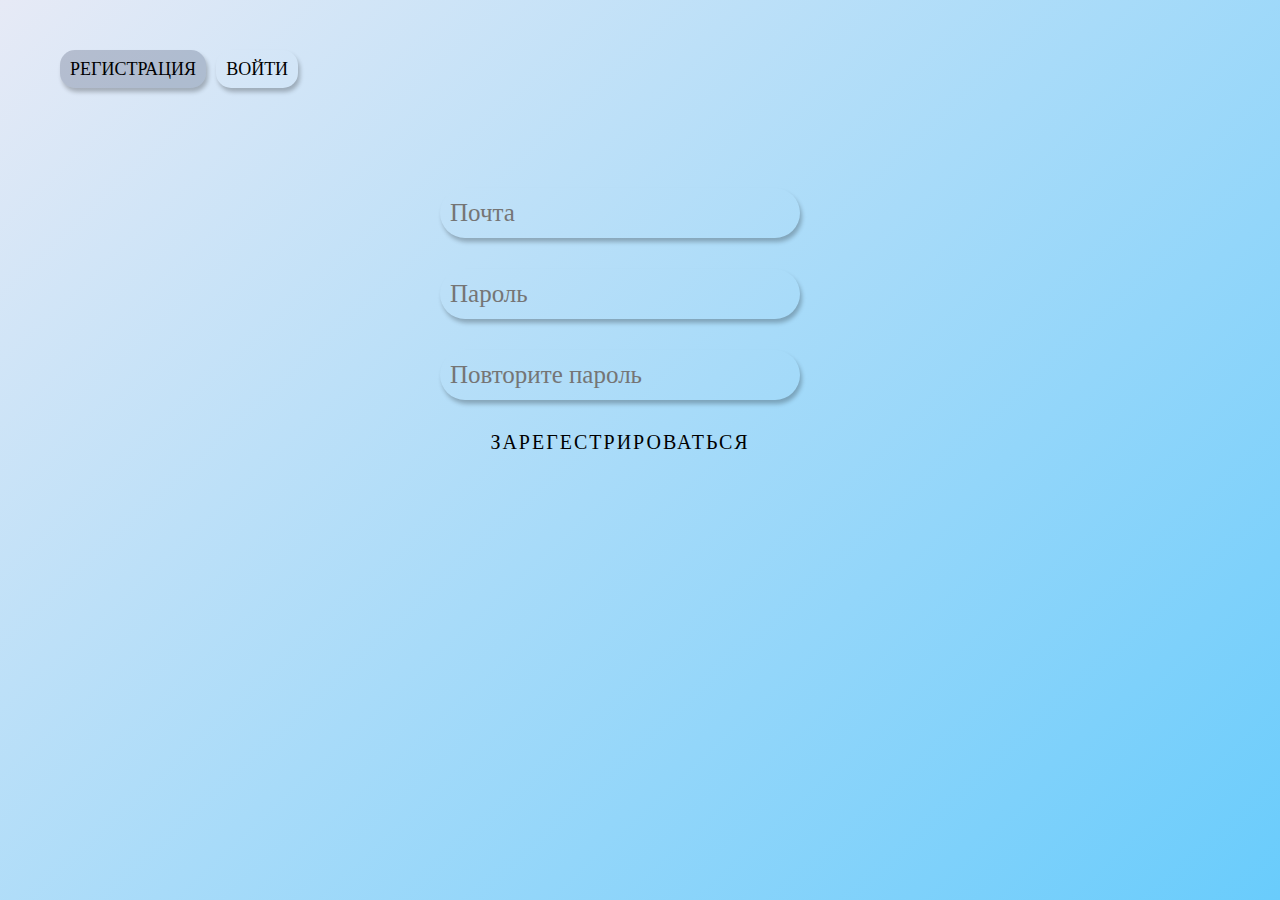
<file: index.html>
<!DOCTYPE html>
<html lang="en">
<head>
	<meta charset="UTF-8">
	<meta name="viewport" content="width=device-width, initial-scale=1.0">
	<link rel="stylesheet" href="css/zero_style.css">
	<link rel="stylesheet" href="css/index.css">
	<title>Регистрация</title>
</head>
<body>
	<div class="links">
		<a href="#"><div class="link select">Регистрация</div></a>
		<a href="login.html"><div class="link">Войти</div></a>
	</div>
			<div class="form_wrapp">
				<form class="form" name="reg" action="">
					<input class="form__input" placeholder="Почта" type="text"  onclick="btnClick();">
					<input class="form__input" placeholder="Пароль" type="password">
					<input class="form__input" placeholder="Повторите пароль" type="password">
					<button class="form__button" onclick="btnClick();">Зарегестрироваться</button>
				</form>
			</div>

			<script>
		function btnClick(){
			let user = {
				username: 'John',
				password: '111',
				email: 'John@mail.ru'
			};
			console.log(JSON.stringify(user))
			fetch('https://minnouser.pythonanywhere.com/register/', {
					method: 'POST',
					headers: {
						'Content-Type': 'application/json;charset=utf-8'
					},
					body: JSON.stringify(user)
					})
			.then(response => response.json())
			.then(result => alert(result))
		};

	</script>
</body>
</html>
</file>
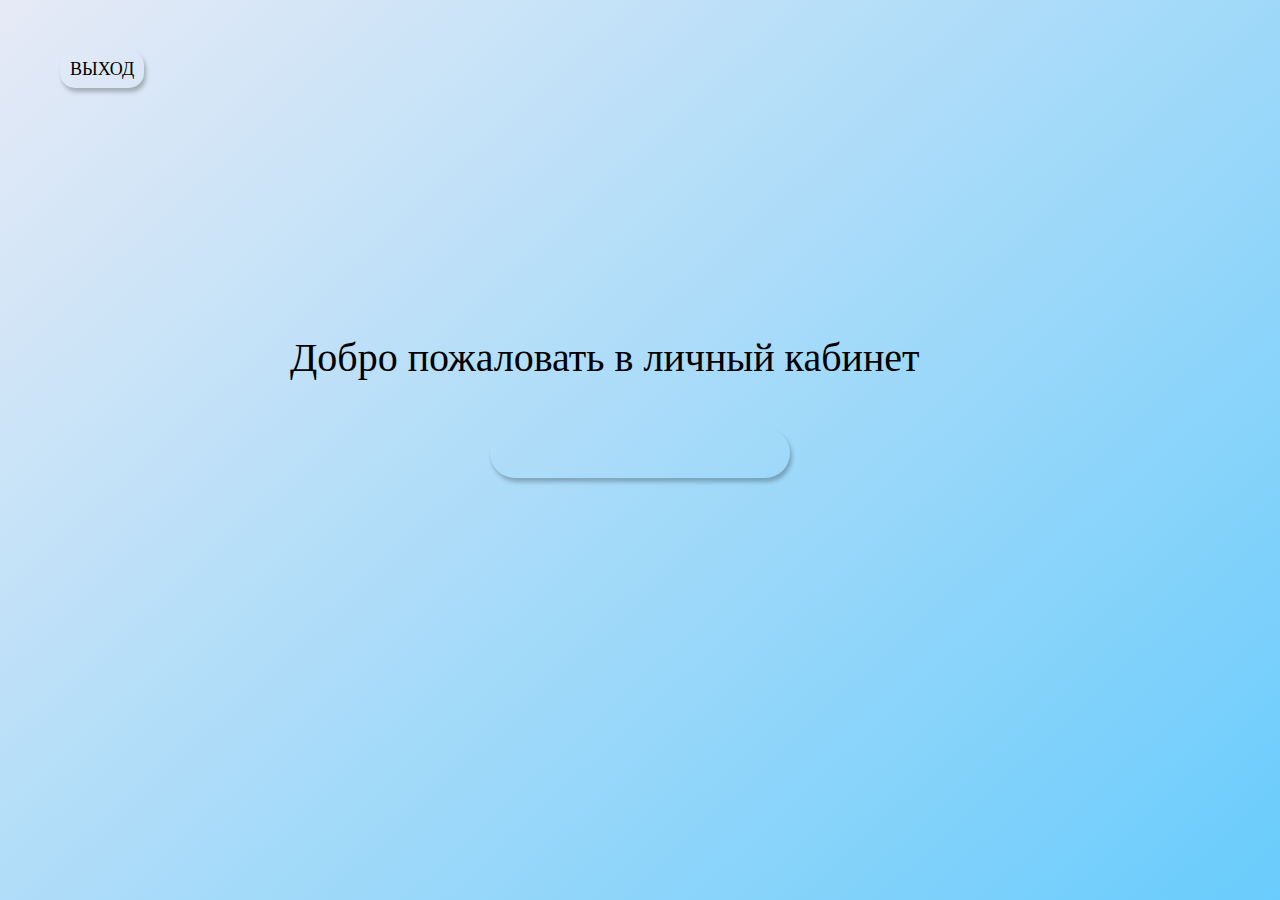
<file: account.html>
<!DOCTYPE html>
<html lang="en">
<head>
	<meta charset="UTF-8">
	<meta name="viewport" content="width=device-width, initial-scale=1.0">
	<link rel="stylesheet" href="css/zero_style.css">
	<link rel="stylesheet" href="css/index.css">
	<title>Личный кабинет</title>
</head>
<body>
	<div class="links">
		<a href="login.html"><div class="link">Выход</div></a>
	</div>
	<h1 class="title_acc">Добро пожаловать в личный кабинет</h1>
	<div class="acc_input">
		<input class="form__input" placeholder="" type="text">
	</div>
</body>
</html>
</file>
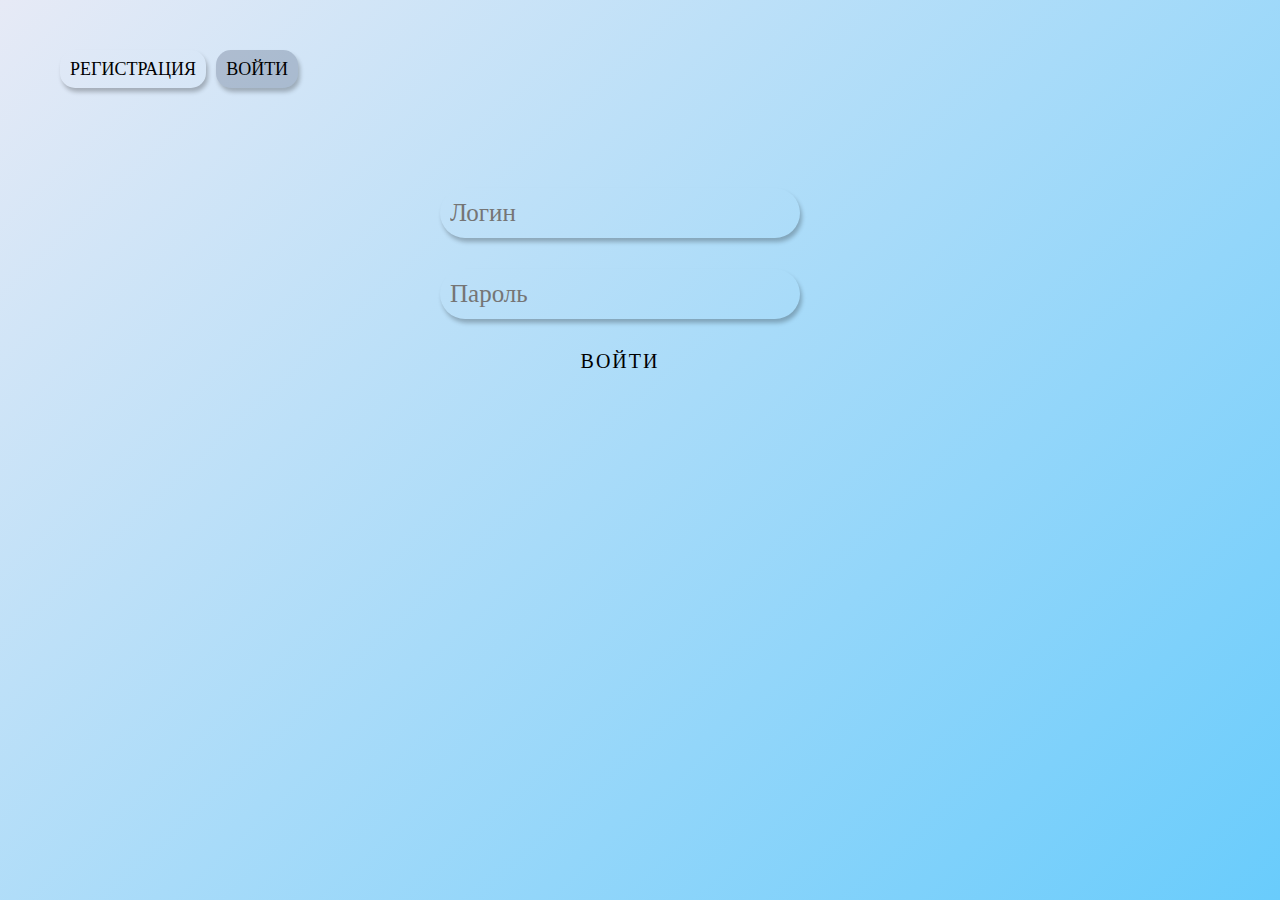
<file: login.html>
<!DOCTYPE html>
<html lang="en">
<head>
	<meta charset="UTF-8">
	<meta name="viewport" content="width=device-width, initial-scale=1.0">
	<link rel="stylesheet" href="css/zero_style.css">
	<link rel="stylesheet" href="css/index.css">
	<title>Вход</title>
</head>
<body>
	<div class="links">
		<a href="index.html"><div class="link">Регистрация</div></a>
		<a href="#"><div class="link select">Войти</div></a>
	</div>
	<div class="form_wrapp">
				<form class="form" action="">
					<input class="form__input" placeholder="Логин" type="text">
					<input class="form__input" placeholder="Пароль" type="password">
					<button class="form__button" onclick="">Войти</button>
				</form>
			</div>
</body>
</html>
</file>
<file: css/zero_style.css>
/*Обнуление*/
* {
    padding: 0;
    margin: 0;
    border: 0;
}

*,
*:before,
*:after {
    -webkit-box-sizing: border-box;
    box-sizing: border-box;
}

:focus,
:active {
    outline: none;
}

a:focus,
a:active {
    outline: none;
}

nav,
footer,
header,
aside {
    display: block;
}

html,
body {
    width: 100%;
    font-size: 100%;
    line-height: 1;
    font-size: 14px;
    -ms-text-size-adjust: 100%;
    -moz-text-size-adjust: 100%;
    -webkit-text-size-adjust: 100%;
}

input,
button,
textarea {
    font-family: inherit;
}

input::-ms-clear {
    display: none;
}

button {
    cursor: pointer;
}

button::-moz-focus-inner {
    padding: 0;
    border: 0;
}

a,
a:visited {
    text-decoration: none;
}

a:hover {
    text-decoration: none;
}

ul li {
    list-style: none;
}

img {
    vertical-align: top;
}

h1,
h2,
h3,
h4,
h5,
h6 {
    font-size: inherit;
    font-weight: 400;
}

/*********************/
</file>
<file: css/index.css>
body {
	background: linear-gradient(317deg, #69CCFC 0%, rgba(15, 49, 166, 0.10) 100%);
	height: 100vh;
}
.title_acc {
	font-size: 40px;
	width: 700px;
	margin: 0 auto;
	padding-top: 250px;
}
.form_wrapp {
	margin: 0 auto;
	padding-top: 100px;
	width: 400px;
}
.form {
	display: flex;
	flex-direction: column;
	align-items: center;
	width: 360px;
	text-align: center;
}

.form > * {
	margin-bottom: 31px;
}

.form__input{
	width: 100%;
	border: none;
	border-radius: 25px;
	background-color: transparent;
	box-shadow: 2px 4px 4px 0px rgba(0, 0, 0, 0.25);
	transition: 0.3s;
	height: 50px;
	font-size: 25px;
	padding: 10px;
}

.form__input:focus, .form__textarea:focus {
	border-bottom: 2px solid rgba(217, 217, 217, 1);
}

.form__button {
	margin: 0 auto;
	width: 100%;
	background-color: transparent;
	transition: 0.3s;
	font-size: 20px;
	text-transform: uppercase;
	letter-spacing: 2px;
}

.form__button:focus,
.form__button:hover {
	color: rgb(10,20,55);
}

.links {
	display: flex;
	padding: 50px 0 0 50px;
}
.link {
	margin-left: 10px;
	border-radius: 15px;
	box-shadow: 2px 4px 4px 0px rgba(0, 0, 0, 0.25);
	color: white;
	padding: 10px;
	font-size: 18px;
	color: black;
	text-transform: uppercase;
}

.select {
	background-color: rgba(10,20,55, 0.2)
}

.acc_input {
	width: 300px;
	margin: 50px auto;
}
</file>
